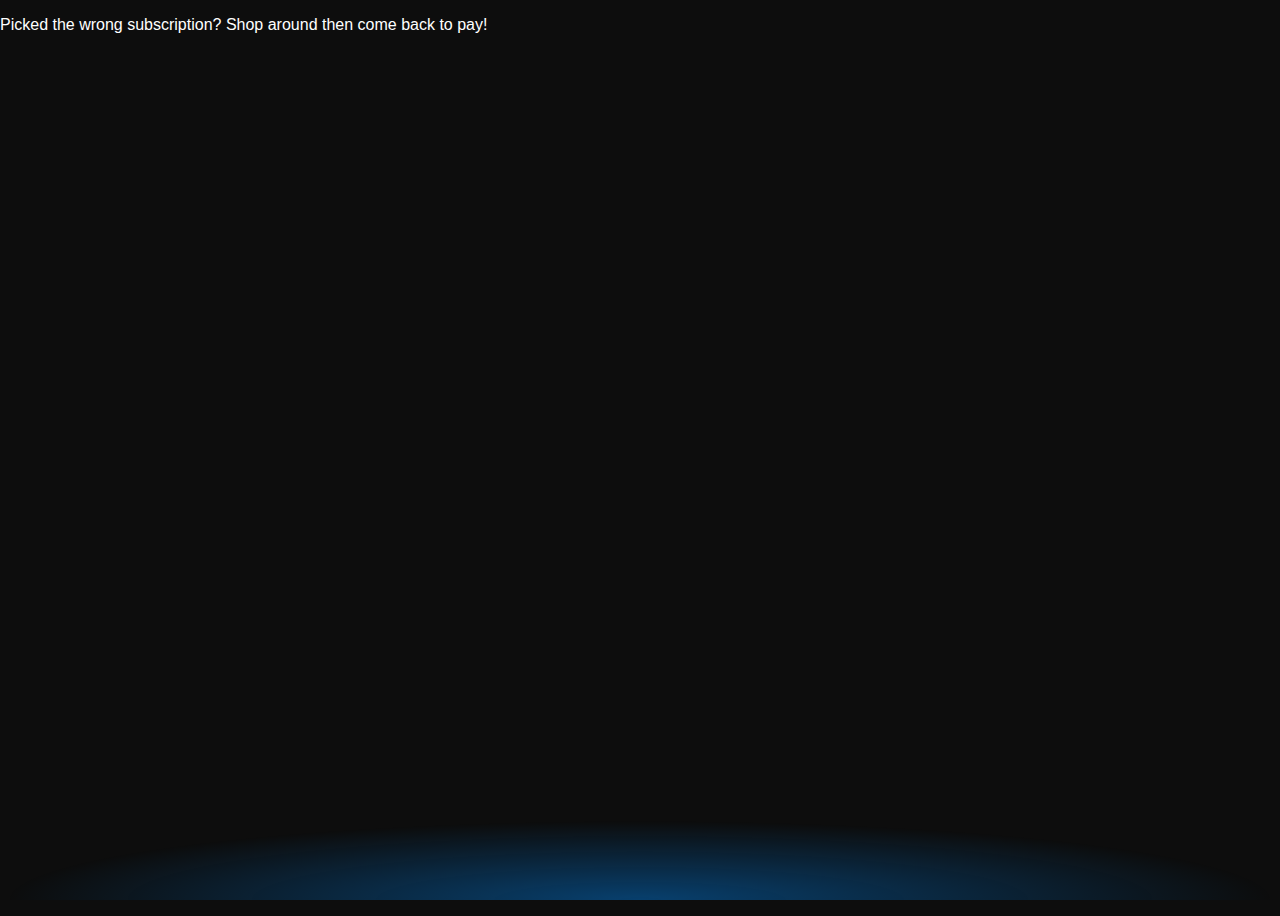
<file: cancel.html>
<!DOCTYPE html>
<html>
<head>
  <title>Checkout canceled</title>
  <link rel="stylesheet" href="style.css">
</head>
<body>
  <section>
    <p>Picked the wrong subscription? Shop around then come back to pay!</p>
  </section>
</body>
</html>
</file>
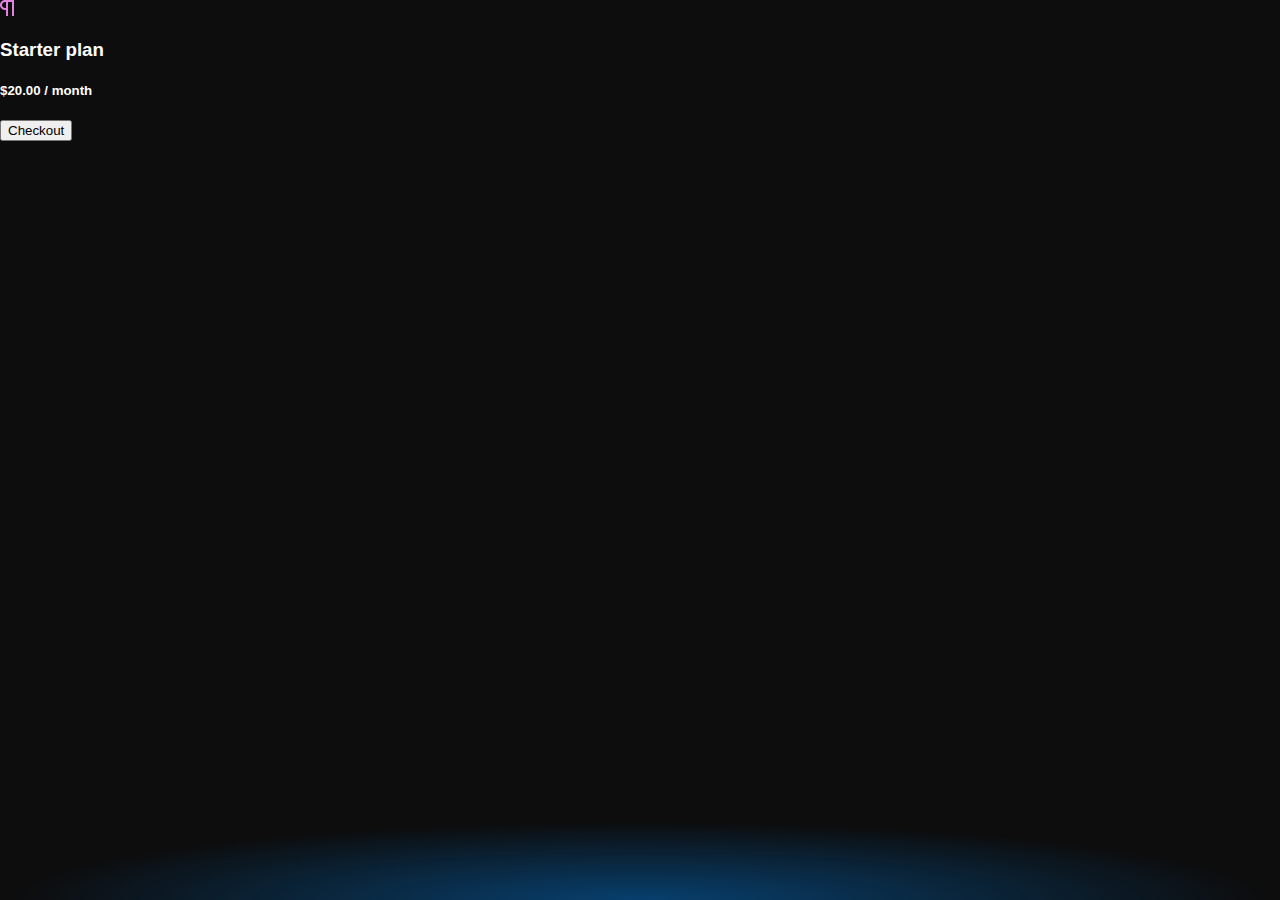
<file: checkout.html>
<!DOCTYPE html>
<html>
  <head>
    <title>Subscribe to a cool new product</title>
    <link rel="stylesheet" href="style.css">
    <script src="https://js.stripe.com/v3/"></script>
  </head>
  <body>
    <section>
      <div class="product">
        <svg xmlns="http://www.w3.org/2000/svg" xmlns:xlink="http://www.w3.org/1999/xlink" width="14px" height="16px" viewBox="0 0 14 16" version="1.1">
            <defs/>
            <g id="Flow" stroke="none" stroke-width="1" fill="none" fill-rule="evenodd">
                <g id="0-Default" transform="translate(-121.000000, -40.000000)" fill="#E184DF">
                    <path d="M127,50 L126,50 C123.238576,50 121,47.7614237 121,45 C121,42.2385763 123.238576,40 126,40 L135,40 L135,56 L133,56 L133,42 L129,42 L129,56 L127,56 L127,50 Z M127,48 L127,42 L126,42 C124.343146,42 123,43.3431458 123,45 C123,46.6568542 124.343146,48 126,48 L127,48 Z" id="Pilcrow"/>
                </g>
            </g>
        </svg>
        <div class="description">
          <h3>Starter plan</h3>
          <h5>$20.00 / month</h5>
        </div>
      </div>
      <form action="/create-checkout-session" method="POST">
        <!-- Add a hidden field with the lookup_key of your Price -->
        <input type="hidden" name="lookup_key" value="{{PRICE_LOOKUP_KEY}}" />
        <button id="checkout-and-portal-button" type="submit">Checkout</button>
      </form>
    </section>
  </body>
</html>
</file>
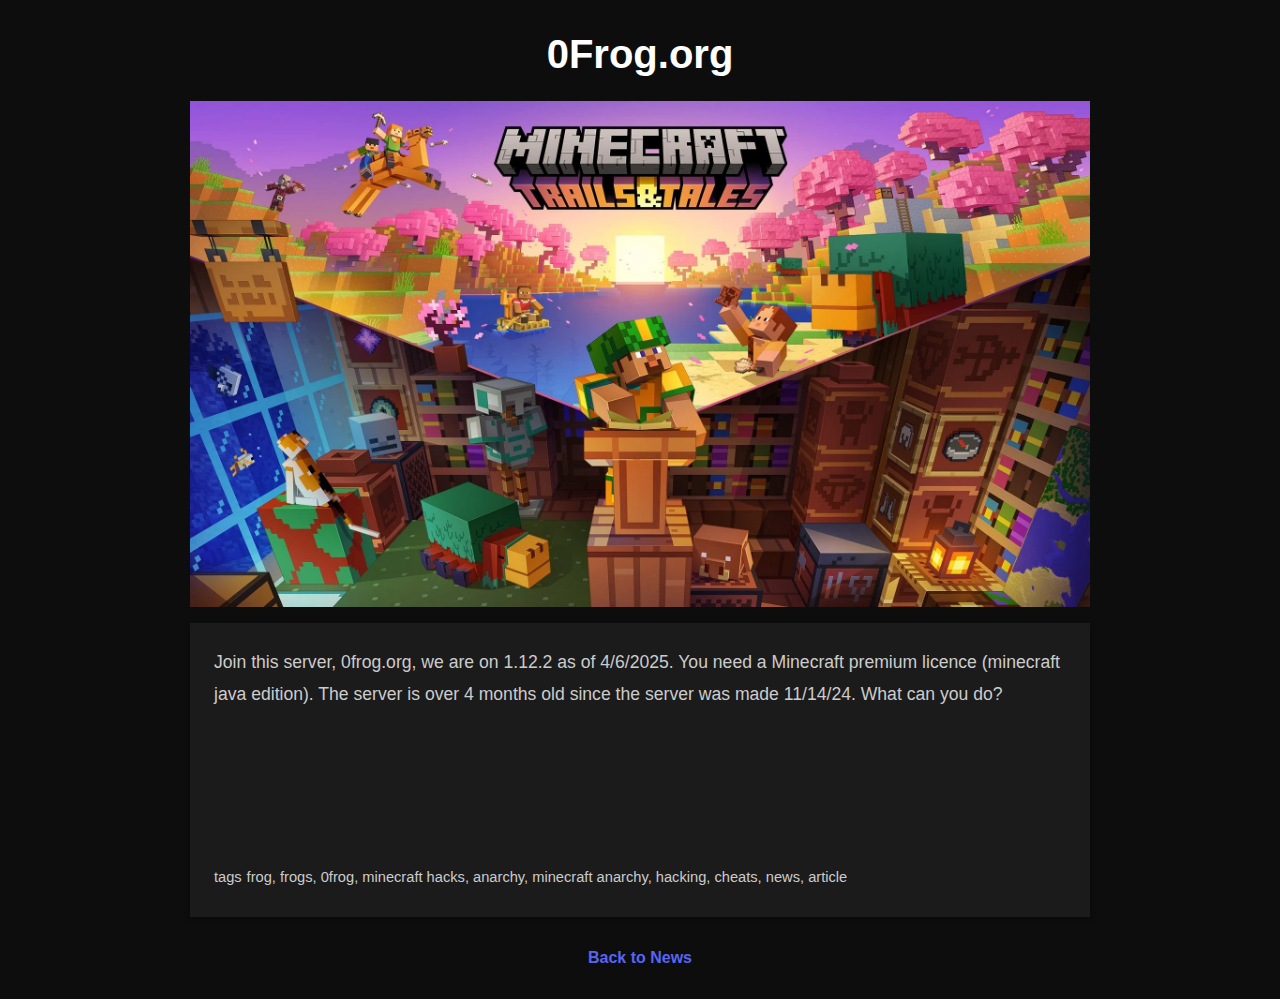
<file: greetings.html>
<!DOCTYPE html>
<html lang="en">
<head>
  <meta charset="UTF-8" />
  <meta name="viewport" content="width=device-width, initial-scale=1.0"/>
  <title>Frog</title>
  <style>
    * {
      box-sizing: border-box;
      margin: 0;
      padding: 0;
    }

    body {
      font-family: Arial, sans-serif;
      background-color: #0d0d0d;
      color: #fff;
      padding: 2rem;
    }

    /* Main article container */
    .article-container {
      max-width: 900px;
      margin: 0 auto;
    }

    /* Title and heading styles */
    h1 {
      text-align: center;
      font-size: 2.5rem;
      margin-bottom: 1.5rem;
    }

    /* Image style - centered at the top */
    .article-image {
      width: 100%;
      height: auto;
      border-radius: 0px;
      display: block;
      margin: 0 auto 1rem;
    }

    /* Content box with padding */
    .article-content {
      font-size: 1.1rem;
      line-height: 1.8;
      color: #ccc;
      background-color: rgba(30, 30, 30, 0.85);
      padding: 1.5rem;
      border-radius: 0px;
      box-shadow: 0 2px 5px rgba(0, 0, 0, 0.3);
      opacity: 100
    }

    /* Paragraph inside article */
    .article-content p {
      margin-bottom: 1.5rem;
    }

    /* A section for any additional content or links */
    .article-footer {
      margin-top: 2rem;
      text-align: center;
    }

    .article-footer a {
      color: #5865f2;
      text-decoration: none;
      font-weight: bold;
    }

    .article-footer a:hover {
      text-decoration: underline;
    }
  </style>
</head>
<body>
  <div class="article-container">
    <h1>0Frog.org</h1>
    
    <!-- Article image centered at the top -->
    <img src="update.webp" alt="January Report" class="article-image">
    
    <div class="article-content">
      <p>Join this server, 0frog.org, we are on 1.12.2 as of 4/6/2025. You need a Minecraft premium licence (minecraft java edition). The server is over 4 months old since the server was made 11/14/24. What can you do?</p>
      <br><br>
      <br><br>
      <small>tags</small>
      <small>frog, frogs, 0frog, minecraft hacks, anarchy, minecraft anarchy, hacking, cheats, news, article</small>
    </div>

    <!-- Optional footer for links or additional content -->
    <div class="article-footer">
      <a href="/">Back to News</a>
    </div>
  </div>
</body>
</html>
</file>
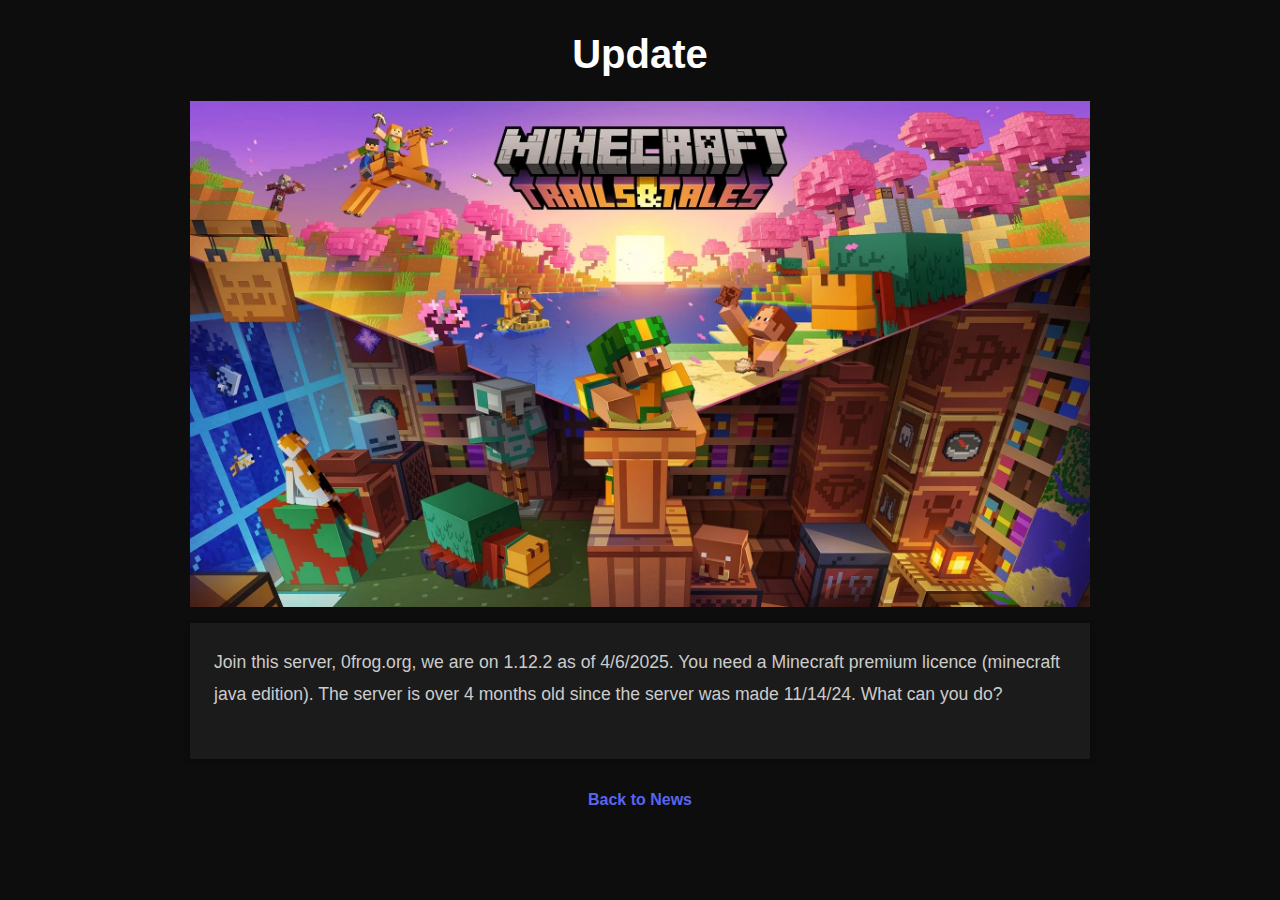
<file: update.html>
<!DOCTYPE html>
<html lang="en">
<head>
  <meta charset="UTF-8" />
  <meta name="viewport" content="width=device-width, initial-scale=1.0"/>
  <title>Update</title>
  <style>
    * {
      box-sizing: border-box;
      margin: 0;
      padding: 0;
    }

    body {
      font-family: Arial, sans-serif;
      background-color: #0d0d0d;
      color: #fff;
      padding: 2rem;
    }

    /* Main article container */
    .article-container {
      max-width: 900px;
      margin: 0 auto;
    }

    /* Title and heading styles */
    h1 {
      text-align: center;
      font-size: 2.5rem;
      margin-bottom: 1.5rem;
    }

    /* Image style - centered at the top */
    .article-image {
      width: 100%;
      height: auto;
      border-radius: 0px;
      display: block;
      margin: 0 auto 1rem;
    }

    /* Content box with padding */
    .article-content {
      font-size: 1.1rem;
      line-height: 1.8;
      color: #ccc;
      background-color: rgba(30, 30, 30, 0.85);
      padding: 1.5rem;
      border-radius: 0px;
      box-shadow: 0 2px 5px rgba(0, 0, 0, 0.3);
      opacity: 100
    }

    /* Paragraph inside article */
    .article-content p {
      margin-bottom: 1.5rem;
    }

    /* A section for any additional content or links */
    .article-footer {
      margin-top: 2rem;
      text-align: center;
    }

    .article-footer a {
      color: #5865f2;
      text-decoration: none;
      font-weight: bold;
    }

    .article-footer a:hover {
      text-decoration: underline;
    }
  </style>
</head>
<body>
  <div class="article-container">
    <h1>Update</h1>
    
    <!-- Article image centered at the top -->
    <img src="update.webp" alt="January Report" class="article-image">
    
    <div class="article-content">
      <p>Join this server, 0frog.org, we are on 1.12.2 as of 4/6/2025. You need a Minecraft premium licence (minecraft java edition). The server is over 4 months old since the server was made 11/14/24. What can you do?</p>
    </div>

    <!-- Optional footer for links or additional content -->
    <div class="article-footer">
      <a href="/">Back to News</a>
    </div>
  </div>
</body>
</html>
</file>
<file: style.css>
/* Existing styles from your HTML's <style> section go here */

body {
  margin: 0;
  font-family: Arial, sans-serif;
  background-color: #0d0d0d;
  color: #fff;
  position: relative;
  min-height: 100vh;
}

/* Blue glow at the bottom */
body::after {
  content: "";
  position: fixed;
  bottom: 0;
  left: 0;
  width: 100%;
  height: 80px;
  pointer-events: none;
  background: radial-gradient(ellipse at bottom, rgba(0, 140, 255, 0.4), transparent 70%);
  z-index: 9999;
}
</file>
